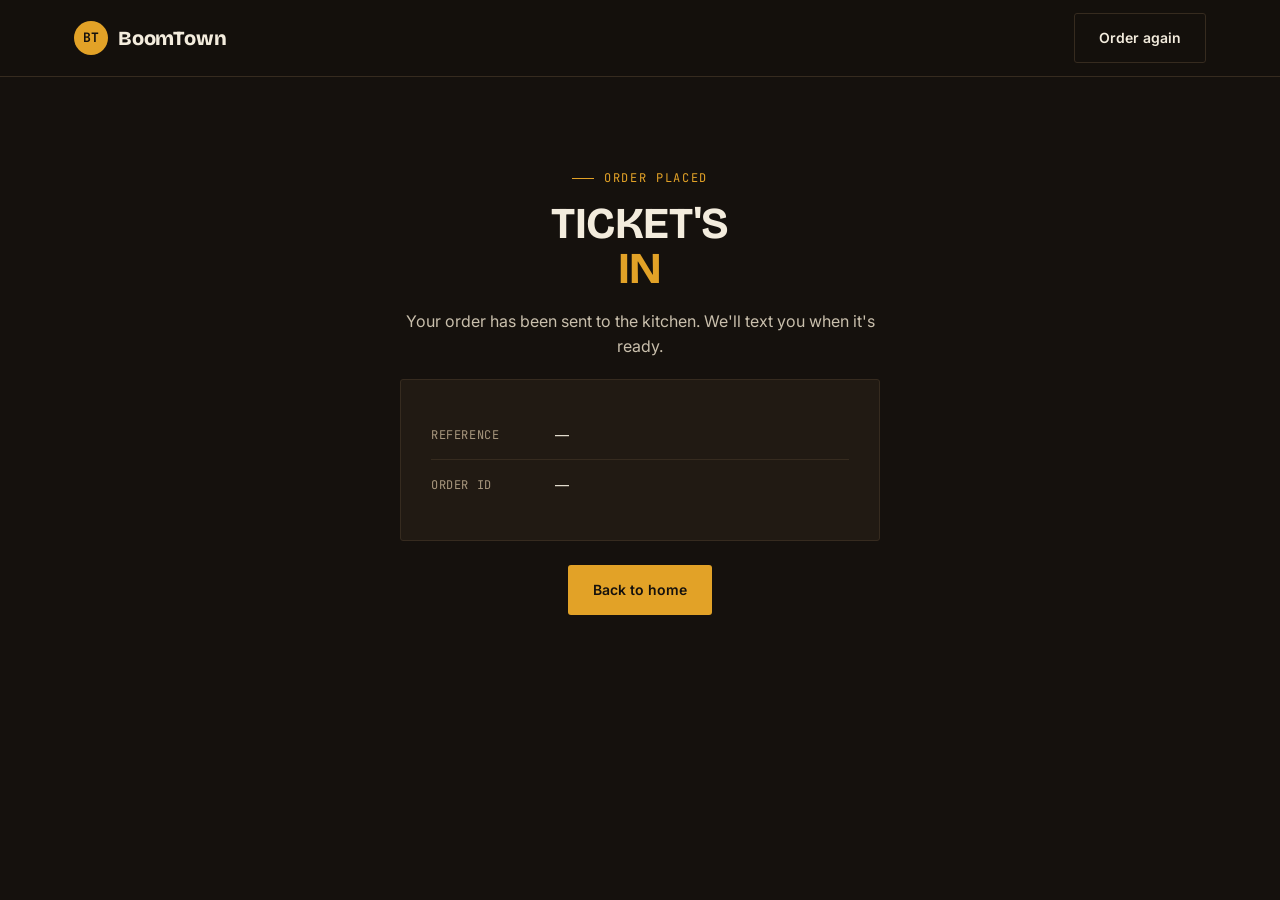
<file: boomtown/order-confirmation.html>
<!DOCTYPE html>
<html lang="en">
<head>
<meta charset="UTF-8">
<meta name="viewport" content="width=device-width, initial-scale=1.0">
<title data-cfg-title="Order confirmed — ">Order confirmed</title>
<link rel="stylesheet" href="css/style.css">
</head>
<body>

<nav class="site-nav">
  <div class="wrap">
    <a href="index.html" class="brand">
      <span class="mark" data-cfg="initials">BT</span>
      <span data-cfg="shortName">Restaurant</span>
    </a>
    <div class="nav-actions">
      <a href="menu.html" class="btn btn-ghost">Order again</a>
    </div>
  </div>
</nav>

<section class="center-page">
  <div style="max-width:480px; text-align:center;">
    <div class="eyebrow" style="justify-content:center;">Order placed</div>
    <h1 style="font-size:44px;">TICKET'S<br><span style="color:var(--amber)">IN</span></h1>
    <p id="confirmMsg">Your order has been sent to the kitchen. We'll text you when it's ready.</p>
    <div class="info-panel" style="text-align:left; margin-top:20px;">
      <div class="info-row"><span class="k">Reference</span><span id="refOut">—</span></div>
      <div class="info-row"><span class="k">Order ID</span><span id="orderIdOut">—</span></div>
    </div>
    <a href="index.html" class="btn btn-primary" style="margin-top:24px;">Back to home</a>
  </div>
</section>

<script src="js/restaurant-config.js"></script>
<script src="js/apply-config.js"></script>
<script>
  const params = new URLSearchParams(window.location.search);
  document.getElementById("refOut").textContent = params.get("ref") || "—";
  document.getElementById("orderIdOut").textContent = params.get("order") || "—";
</script>
</body>
</html>
</file>
<file: boomtown/css/style.css>
/* =========================================================
   BOOMTOWN RESTAURANT & COFFEE SHOP PHC
   Design tokens
   ========================================================= */
@import url('https://fonts.googleapis.com/css2?family=Bricolage+Grotesque:opsz,wght@12..96,400..800&family=Inter:wght@400;500;600;700&family=JetBrains+Mono:wght@400;500;700&display=swap');

:root{
  --ink:        #15110D;   /* near-black charcoal, primary bg */
  --ink-soft:   #211A13;   /* card / raised surface */
  --ink-line:   #362B1F;   /* hairline on dark */
  --cream:      #F3ECDD;   /* primary text on dark, light bg */
  --cream-dim:  #C9BFAC;
  --amber:      #E2A227;   /* string-light gold — primary accent */
  --amber-dim:  #9C7223;
  --pepper:     #C4401C;   /* chili red — secondary accent / sale */
  --palm:       #46543F;   /* deep green — category tag */
  --palm-light: #6B7A62;
  --taupe:      #A7967D;   /* muted text on dark */

  --display: 'Bricolage Grotesque', system-ui, sans-serif;
  --body: 'Inter', system-ui, sans-serif;
  --mono: 'JetBrains Mono', ui-monospace, monospace;

  --radius: 3px;
  --container: 1180px;
}

*,*::before,*::after{ box-sizing:border-box; }
html{ scroll-behavior:smooth; }
body{
  margin:0;
  background:var(--ink);
  color:var(--cream);
  font-family:var(--body);
  -webkit-font-smoothing:antialiased;
  line-height:1.55;
}
img{ max-width:100%; display:block; }
a{ color:inherit; text-decoration:none; }
button{ font-family:inherit; cursor:pointer; }
input,select,textarea{ font-family:inherit; }

@media (prefers-reduced-motion: reduce){
  *{ animation-duration:.001ms !important; transition-duration:.001ms !important; }
}

:focus-visible{
  outline:2px solid var(--amber);
  outline-offset:2px;
}

.wrap{
  max-width:var(--container);
  margin:0 auto;
  padding:0 24px;
}

/* ---------- Type ---------- */
h1,h2,h3,h4{
  font-family:var(--display);
  font-weight:700;
  line-height:1.02;
  letter-spacing:-.01em;
  margin:0 0 .4em;
}
.eyebrow{
  font-family:var(--mono);
  font-size:12px;
  letter-spacing:.14em;
  text-transform:uppercase;
  color:var(--amber);
  display:flex;
  align-items:center;
  gap:10px;
  margin-bottom:14px;
}
.eyebrow::before{
  content:"";
  width:22px; height:1px;
  background:var(--amber);
}
p{ color:var(--cream-dim); margin:0 0 1em; }

/* ---------- Nav ---------- */
.site-nav{
  position:sticky; top:0; z-index:60;
  background:rgba(21,17,13,.88);
  backdrop-filter:blur(10px);
  border-bottom:1px solid var(--ink-line);
}
.site-nav .wrap{
  display:flex; align-items:center; justify-content:space-between;
  height:76px;
}
.brand{
  display:flex; align-items:center; gap:10px;
  font-family:var(--display); font-weight:800; font-size:20px;
  letter-spacing:-.01em;
}
.brand .mark{
  width:34px; height:34px; border-radius:50%;
  background:var(--amber); color:var(--ink);
  display:flex; align-items:center; justify-content:center;
  font-family:var(--mono); font-weight:700; font-size:13px;
}
.brand small{ display:block; font-family:var(--mono); font-size:10px; letter-spacing:.1em; color:var(--taupe); font-weight:400; }
.nav-links{ display:flex; align-items:center; gap:34px; }
.nav-links a{
  font-size:14px; font-weight:500; color:var(--cream-dim);
  transition:color .15s;
}
.nav-links a:hover,.nav-links a.active{ color:var(--amber); }
.nav-actions{ display:flex; align-items:center; gap:14px; }

/* ---------- Buttons ---------- */
.btn{
  display:inline-flex; align-items:center; justify-content:center; gap:8px;
  padding:13px 24px;
  border-radius:var(--radius);
  border:1px solid transparent;
  font-size:14px; font-weight:600;
  transition:transform .15s ease, background .15s ease, border-color .15s ease;
  white-space:nowrap;
}
.btn:active{ transform:translateY(1px); }
.btn-primary{ background:var(--amber); color:var(--ink); }
.btn-primary:hover{ background:#F0B347; }
.btn-ghost{ border-color:var(--ink-line); color:var(--cream); background:transparent; }
.btn-ghost:hover{ border-color:var(--amber); color:var(--amber); }
.btn-line{ background:transparent; color:var(--cream); border-bottom:1px solid var(--amber); padding:4px 0; border-radius:0; }
.btn-block{ width:100%; }
.btn[disabled]{ opacity:.5; pointer-events:none; }

.cart-btn{
  position:relative;
  display:flex; align-items:center; gap:8px;
  background:var(--ink-soft); border:1px solid var(--ink-line);
  color:var(--cream); padding:10px 16px; border-radius:var(--radius);
  font-size:13px; font-weight:600;
}
.cart-btn .count{
  background:var(--pepper); color:#fff;
  font-family:var(--mono); font-size:11px;
  min-width:18px; height:18px; border-radius:50%;
  display:flex; align-items:center; justify-content:center;
  padding:0 2px;
}

/* ---------- Hero ---------- */
.hero{
  position:relative;
  overflow:hidden;
  padding:120px 0 90px;
  background:
    radial-gradient(circle at 12% 20%, rgba(226,162,39,.18), transparent 40%),
    radial-gradient(circle at 85% 10%, rgba(196,64,28,.14), transparent 45%),
    radial-gradient(circle at 60% 80%, rgba(226,162,39,.08), transparent 40%),
    var(--ink);
}
.hero::before{
  content:"";
  position:absolute; inset:0;
  background-image:
    radial-gradient(1.5px 1.5px at 10% 15%, var(--amber) 40%, transparent 41%),
    radial-gradient(1.5px 1.5px at 22% 8%, var(--amber) 40%, transparent 41%),
    radial-gradient(1.5px 1.5px at 34% 18%, var(--cream) 30%, transparent 41%),
    radial-gradient(1.5px 1.5px at 47% 6%, var(--amber) 40%, transparent 41%),
    radial-gradient(1.5px 1.5px at 60% 14%, var(--amber) 40%, transparent 41%),
    radial-gradient(1.5px 1.5px at 73% 5%, var(--cream) 30%, transparent 41%),
    radial-gradient(1.5px 1.5px at 86% 16%, var(--amber) 40%, transparent 41%),
    radial-gradient(1.5px 1.5px at 95% 9%, var(--amber) 40%, transparent 41%);
  opacity:.55;
  pointer-events:none;
}
.hero-grid{
  position:relative; z-index:2;
  display:grid; grid-template-columns:1.15fr .85fr; gap:60px; align-items:end;
}
.hero h1{
  font-size:clamp(52px,7.4vw,104px);
  text-transform:uppercase;
}
.hero h1 .line2{ color:var(--amber); }
.hero-lede{ max-width:480px; font-size:17px; }
.hero-cta-row{ display:flex; gap:14px; margin-top:30px; flex-wrap:wrap; }
.hero-stats{
  border-left:1px solid var(--ink-line);
  padding-left:28px;
  display:flex; flex-direction:column; gap:18px;
}
.hero-stat b{
  display:block; font-family:var(--display); font-size:30px; color:var(--amber);
}
.hero-stat span{ font-size:12px; color:var(--taupe); font-family:var(--mono); letter-spacing:.05em; }

/* ---------- Ticker ---------- */
.ticker{
  background:var(--amber); color:var(--ink);
  overflow:hidden; white-space:nowrap;
  border-top:1px solid var(--ink); border-bottom:1px solid var(--ink);
}
.ticker-track{
  display:inline-block;
  padding:11px 0;
  animation:scrollTicker 26s linear infinite;
  font-family:var(--mono); font-size:13px; font-weight:500; letter-spacing:.02em;
}
.ticker-track span{ margin:0 26px; }
@keyframes scrollTicker{ from{transform:translateX(0);} to{transform:translateX(-50%);} }

/* ---------- Sections ---------- */
.section{ padding:96px 0; }
.section-head{
  display:flex; justify-content:space-between; align-items:flex-end; gap:24px;
  margin-bottom:48px; flex-wrap:wrap;
}
.section-head h2{ font-size:clamp(32px,4vw,46px); max-width:560px; }

/* ---------- Dish cards ---------- */
.dish-grid{
  display:grid; grid-template-columns:repeat(auto-fill,minmax(260px,1fr)); gap:22px;
}
.dish-card{
  background:var(--ink-soft); border:1px solid var(--ink-line); border-radius:var(--radius);
  overflow:hidden; display:flex; flex-direction:column;
  transition:border-color .2s ease, transform .2s ease;
}
.dish-card:hover{ border-color:var(--amber-dim); transform:translateY(-3px); }
.dish-media{
  aspect-ratio:4/3; background:var(--ink) center/cover no-repeat;
  position:relative;
  display:flex; align-items:flex-end;
}
.dish-media img{ width:100%; height:100%; object-fit:cover; }
.dish-media .tag{
  position:absolute; top:10px; left:10px;
  background:var(--palm); color:var(--cream);
  font-family:var(--mono); font-size:10.5px; letter-spacing:.06em; text-transform:uppercase;
  padding:5px 9px; border-radius:2px;
}
.dish-body{ padding:16px 16px 18px; display:flex; flex-direction:column; gap:6px; flex:1; }
.dish-body h4{ font-size:17px; margin:0; }
.dish-body p{ font-size:13.5px; margin:0; flex:1; }
.dish-foot{
  display:flex; align-items:center; justify-content:space-between; margin-top:10px;
}
.price{ font-family:var(--mono); font-weight:700; color:var(--amber); font-size:15px; }
.qty-add{ display:flex; align-items:center; gap:8px; }
.step-btn{
  width:28px; height:28px; border-radius:50%; border:1px solid var(--ink-line);
  background:transparent; color:var(--cream); font-size:16px; line-height:1;
  display:flex; align-items:center; justify-content:center;
}
.step-btn:hover{ border-color:var(--amber); color:var(--amber); }
.add-btn{
  background:var(--amber); color:var(--ink); border:none; border-radius:2px;
  font-family:var(--mono); font-size:12px; font-weight:700; letter-spacing:.04em;
  padding:9px 14px; text-transform:uppercase;
}
.add-btn:hover{ background:#F0B347; }

/* ---------- Category filter ---------- */
.cat-filter{ display:flex; gap:10px; flex-wrap:wrap; margin-bottom:36px; }
.cat-chip{
  padding:9px 16px; border:1px solid var(--ink-line); border-radius:100px;
  font-size:13px; color:var(--cream-dim); background:transparent;
}
.cat-chip.active,.cat-chip:hover{ border-color:var(--amber); color:var(--amber); }

/* ---------- Location / hours ---------- */
.info-panel{
  background:var(--ink-soft); border:1px solid var(--ink-line); border-radius:var(--radius);
  padding:30px;
}
.info-row{
  display:flex; gap:14px; padding:14px 0; border-bottom:1px solid var(--ink-line);
  font-size:14px;
}
.info-row:last-child{ border-bottom:none; }
.info-row .k{ color:var(--taupe); width:110px; flex-shrink:0; font-family:var(--mono); font-size:12px; text-transform:uppercase; letter-spacing:.05em; padding-top:2px;}
.status-dot{ width:8px; height:8px; border-radius:50%; background:#4CAF50; display:inline-block; margin-right:8px; }

/* ---------- Footer ---------- */
footer{
  border-top:1px solid var(--ink-line);
  padding:56px 0 34px;
  margin-top:40px;
}
.foot-grid{ display:flex; justify-content:space-between; gap:40px; flex-wrap:wrap; margin-bottom:40px; }
.foot-col h5{ font-family:var(--mono); font-size:11px; text-transform:uppercase; letter-spacing:.1em; color:var(--taupe); margin:0 0 14px; }
.foot-col a,.foot-col p{ display:block; font-size:14px; color:var(--cream-dim); margin-bottom:8px; }
.foot-bottom{
  display:flex; justify-content:space-between; padding-top:24px; border-top:1px solid var(--ink-line);
  font-size:12px; color:var(--taupe); flex-wrap:wrap; gap:10px;
}

/* =========================================================
   CART DRAWER — "order ticket" signature element
   ========================================================= */
.cart-overlay{
  position:fixed; inset:0; background:rgba(10,8,6,.6);
  opacity:0; pointer-events:none; transition:opacity .25s ease; z-index:90;
}
.cart-overlay.open{ opacity:1; pointer-events:auto; }

.cart-drawer{
  position:fixed; top:0; right:0; height:100%; width:min(420px,92vw);
  background:var(--cream); color:var(--ink);
  transform:translateX(100%); transition:transform .3s cubic-bezier(.4,0,.2,1);
  z-index:91; display:flex; flex-direction:column;
  font-family:var(--mono);
  box-shadow:-20px 0 60px rgba(0,0,0,.4);
}
.cart-drawer.open{ transform:translateX(0); }
.ticket-head{
  padding:24px 22px 14px;
  border-bottom:1px dashed #B8AB8E;
}
.ticket-head .t-eyebrow{ font-size:10px; letter-spacing:.14em; color:var(--pepper); text-transform:uppercase; margin-bottom:6px; }
.ticket-head h3{ font-family:var(--mono); font-size:19px; margin:0; letter-spacing:-.01em; }
.ticket-head .close-cart{ float:right; background:none; border:none; font-size:20px; color:var(--ink); }
.ticket-meta{ font-size:11px; color:#6B6250; margin-top:6px; }

.ticket-items{ flex:1; overflow-y:auto; padding:6px 22px; }
.t-item{
  display:grid; grid-template-columns:1fr auto auto; gap:6px 12px;
  padding:14px 0; border-bottom:1px dashed #CBBFA2; align-items:center; font-size:13px;
}
.t-item .name{ grid-column:1/2; font-weight:700; }
.t-item .line-price{ text-align:right; font-weight:700; }
.t-item .t-qty{ display:flex; align-items:center; gap:8px; grid-column:1/2; }
.t-item .t-qty button{ background:none; border:1px solid #B8AB8E; width:22px; height:22px; border-radius:50%; font-size:13px; color:var(--ink); }
.t-item .rm{ grid-column:2/4; justify-self:end; font-size:11px; color:var(--pepper); background:none; border:none; text-decoration:underline; }
.empty-cart{ padding:40px 0; text-align:center; color:#8A7F68; font-size:13px; }

.ticket-foot{
  padding:18px 22px 26px;
  border-top:1px dashed #B8AB8E;
  position:relative;
}
.ticket-foot::before{
  content:"";
  position:absolute; top:-8px; left:0; right:0; height:16px;
  background:
    radial-gradient(circle at 8px 0, transparent 8px, var(--cream) 8px) 0 -8px / 16px 16px repeat-x;
}
.t-row{ display:flex; justify-content:space-between; font-size:13px; margin-bottom:8px; }
.t-row.total{ font-size:16px; font-weight:700; border-top:1px solid var(--ink); padding-top:10px; margin-top:10px; }
.ticket-foot .btn{ font-family:var(--mono); margin-top:14px; }

/* =========================================================
   Forms
   ========================================================= */
.field{ margin-bottom:18px; }
.field label{ display:block; font-size:12px; font-family:var(--mono); letter-spacing:.04em; text-transform:uppercase; color:var(--taupe); margin-bottom:8px; }
.field input,.field select,.field textarea{
  width:100%; padding:12px 14px; background:var(--ink-soft); border:1px solid var(--ink-line);
  border-radius:var(--radius); color:var(--cream); font-size:14px;
}
.field input:focus,.field select:focus,.field textarea:focus{ border-color:var(--amber); outline:none; }
.field-row{ display:grid; grid-template-columns:1fr 1fr; gap:16px; }
.toggle-row{ display:flex; gap:10px; margin-bottom:20px; }
.toggle-opt{
  flex:1; padding:14px; text-align:center; border:1px solid var(--ink-line); border-radius:var(--radius);
  font-size:13px; font-weight:600; color:var(--cream-dim); background:var(--ink-soft);
}
.toggle-opt.active{ border-color:var(--amber); color:var(--amber); background:rgba(226,162,39,.08); }

/* ---------- Responsive ---------- */
@media (max-width:880px){
  .nav-links{ display:none; }
  .hero-grid{ grid-template-columns:1fr; }
  .hero-stats{ border-left:none; border-top:1px solid var(--ink-line); padding-left:0; padding-top:20px; flex-direction:row; flex-wrap:wrap; }
  .field-row{ grid-template-columns:1fr; }
  .foot-grid{ gap:28px; }
}

/* ---------- Utility ---------- */
.center-page{ min-height:70vh; display:flex; align-items:center; justify-content:center; padding:60px 20px; }
.toast{
  position:fixed; bottom:26px; left:50%; transform:translateX(-50%) translateY(20px);
  background:var(--cream); color:var(--ink); padding:13px 22px; border-radius:var(--radius);
  font-size:13px; font-weight:600; opacity:0; pointer-events:none; transition:all .25s ease;
  z-index:120; font-family:var(--mono); box-shadow:0 10px 30px rgba(0,0,0,.35);
}
.toast.show{ opacity:1; transform:translateX(-50%) translateY(0); }
</file>
